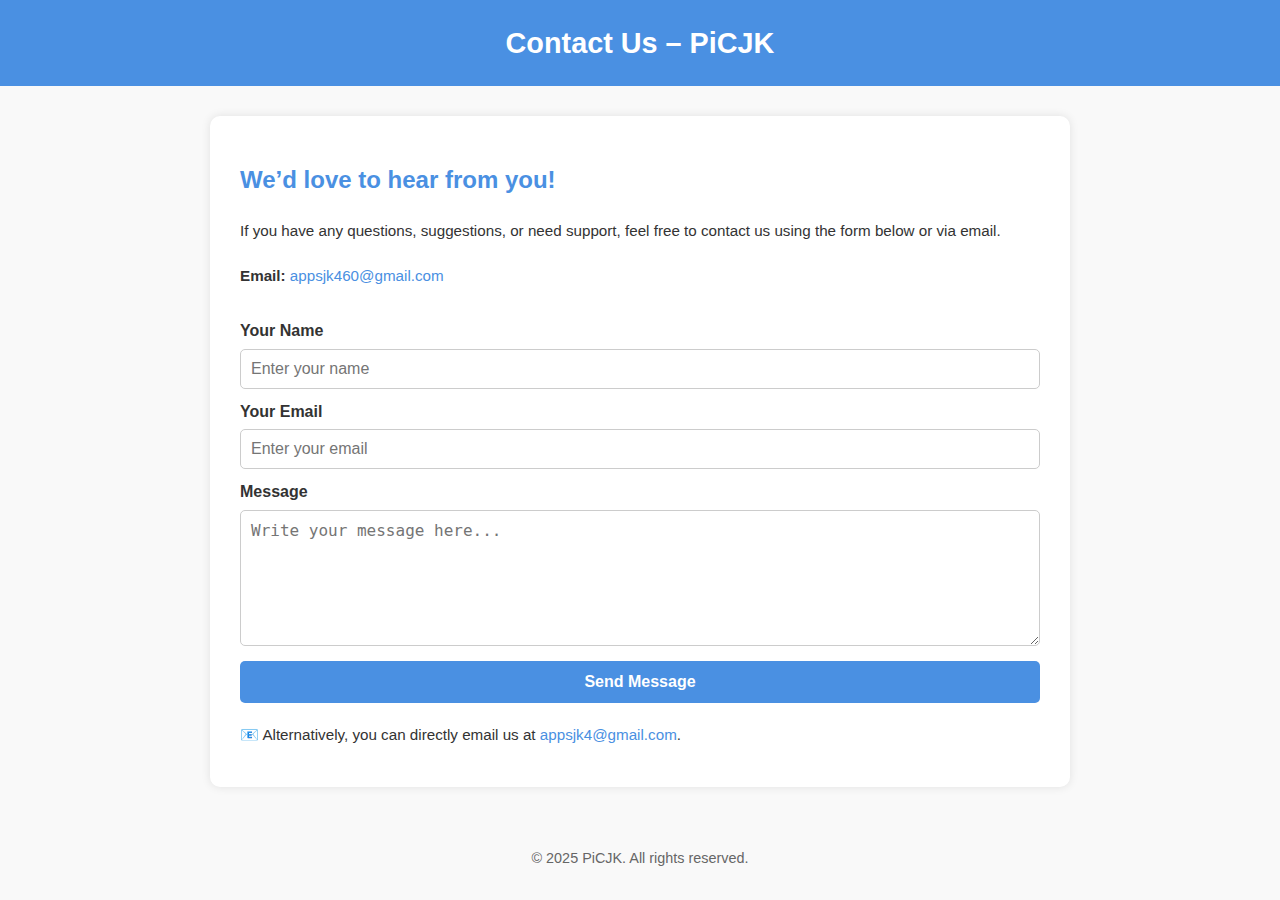
<file: contact.html>
<!DOCTYPE html>
<html lang="en">
<head>
  <meta charset="UTF-8" />
  <meta name="viewport" content="width=device-width, initial-scale=1.0" />
  <title>Contact Us – PiCJK</title>
  <style>
    body {
      font-family: Arial, sans-serif;
      margin: 0;
      background: #f9f9f9;
      color: #333;
      line-height: 1.6;
    }
    header {
      background: #4a90e2;
      color: #fff;
      padding: 20px;
      text-align: center;
      font-size: 1.8rem;
      font-weight: bold;
    }
    main {
      max-width: 800px;
      margin: 30px auto;
      background: #fff;
      padding: 25px 30px;
      border-radius: 10px;
      box-shadow: 0 0 10px rgba(0,0,0,0.1);
    }
    h2 {
      color: #4a90e2;
      margin-top: 20px;
    }
    form {
      margin-top: 20px;
      display: flex;
      flex-direction: column;
    }
    label {
      margin-top: 10px;
      font-weight: bold;
    }
    input, textarea {
      margin-top: 5px;
      padding: 10px;
      font-size: 1rem;
      border: 1px solid #ccc;
      border-radius: 5px;
      outline: none;
      transition: border-color 0.3s;
    }
    input:focus, textarea:focus {
      border-color: #4a90e2;
    }
    button {
      margin-top: 15px;
      padding: 12px;
      background: #4a90e2;
      color: #fff;
      border: none;
      font-size: 1rem;
      font-weight: bold;
      border-radius: 5px;
      cursor: pointer;
      transition: background 0.3s;
    }
    button:hover {
      background: #357ab8;
    }
    p {
      margin-top: 20px;
      font-size: 0.95rem;
    }
    a {
      color: #4a90e2;
      text-decoration: none;
    }
    a:hover {
      text-decoration: underline;
    }
    footer {
      text-align: center;
      padding: 20px;
      margin-top: 40px;
      font-size: 0.9rem;
      color: #666;
    }
  </style>
</head>
<body>
  <header>Contact Us – PiCJK</header>
  <main>
    <h2>We’d love to hear from you!</h2>
    <p>If you have any questions, suggestions, or need support, feel free to contact us using the form below or via email.</p>
    <p><strong>Email:</strong> <a href="mailto:appsjk460@gmail.com">appsjk460@gmail.com</a></p>

    <form action="mailto:appsjk4@gmail.com" method="post" enctype="text/plain">
      <label for="name">Your Name</label>
      <input type="text" id="name" name="name" required placeholder="Enter your name">

      <label for="email">Your Email</label>
      <input type="email" id="email" name="email" required placeholder="Enter your email">

      <label for="message">Message</label>
      <textarea id="message" name="message" rows="6" required placeholder="Write your message here..."></textarea>

      <button type="submit">Send Message</button>
    </form>

    <p>📧 Alternatively, you can directly email us at <a href="mailto:appsjk4@gmail.com">appsjk4@gmail.com</a>.</p>
  </main>
  <footer>© 2025 PiCJK. All rights reserved.</footer>
</body>
</html>
</file>
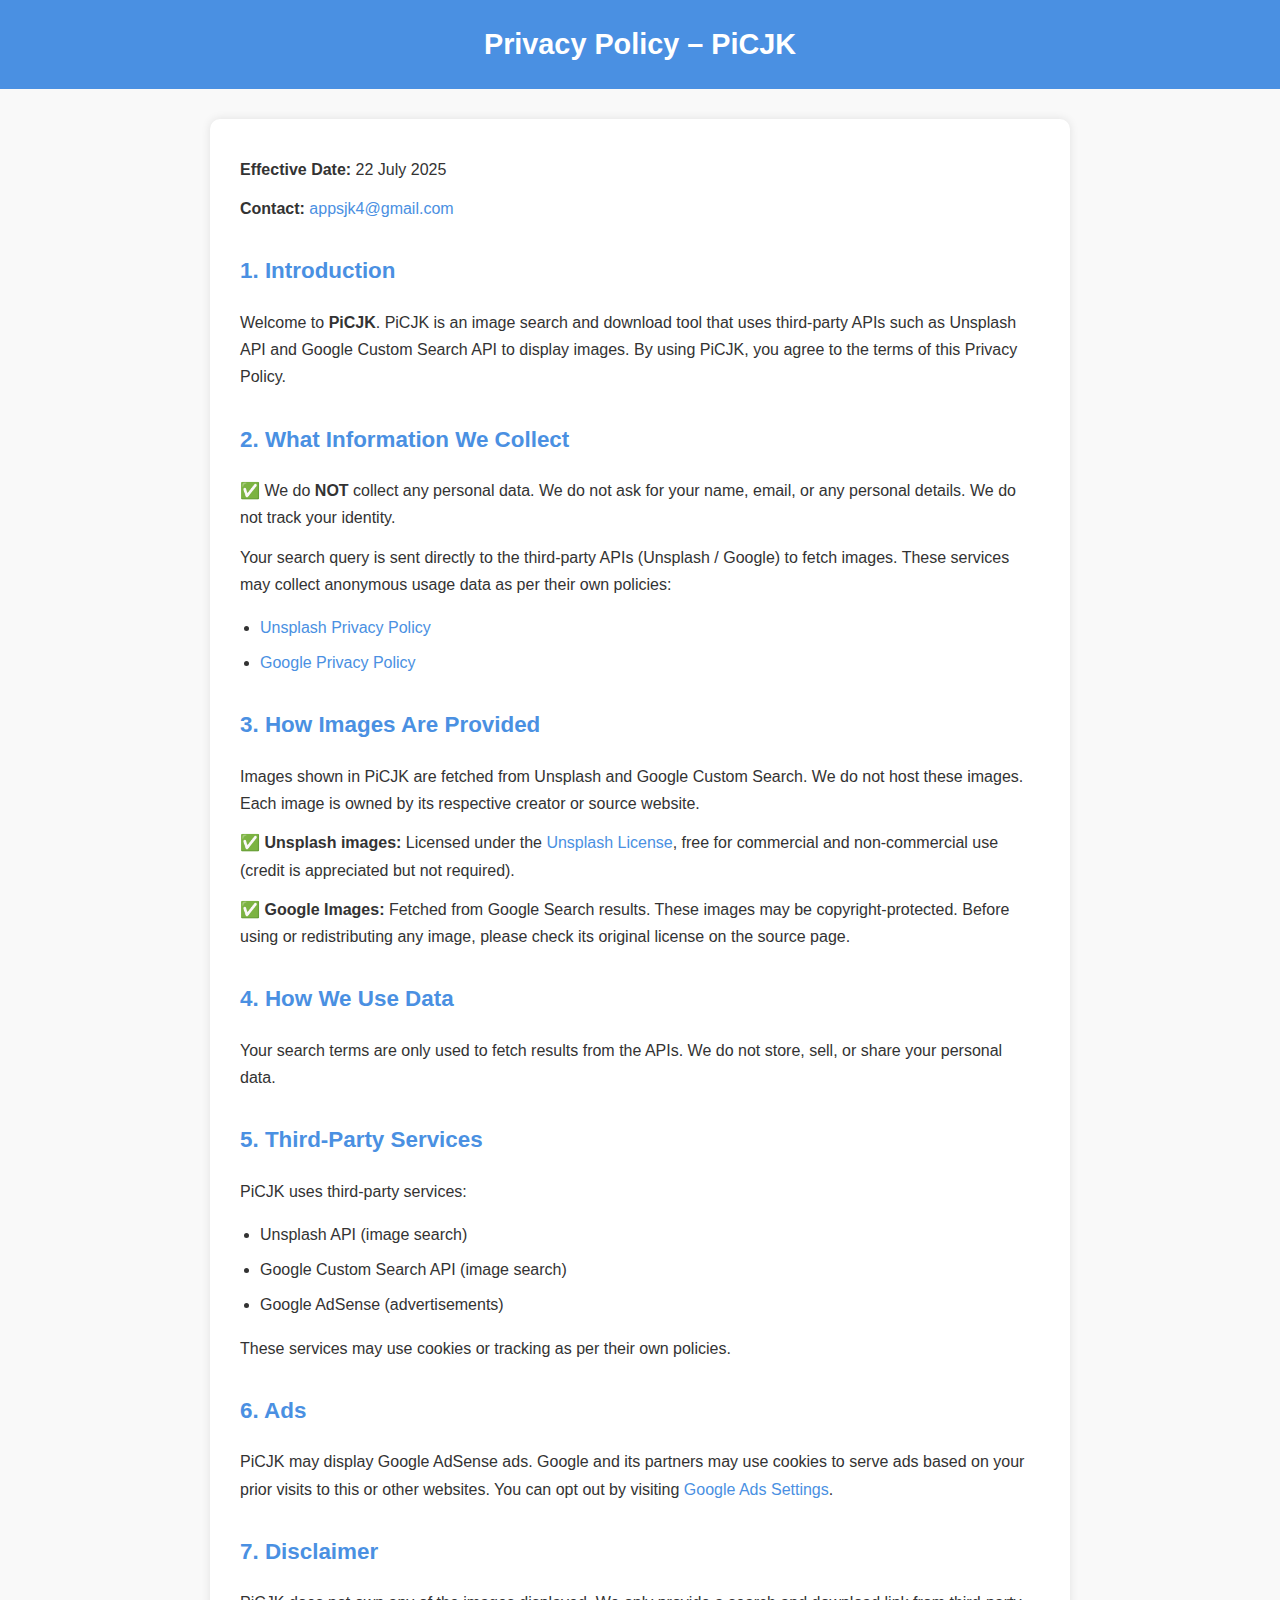
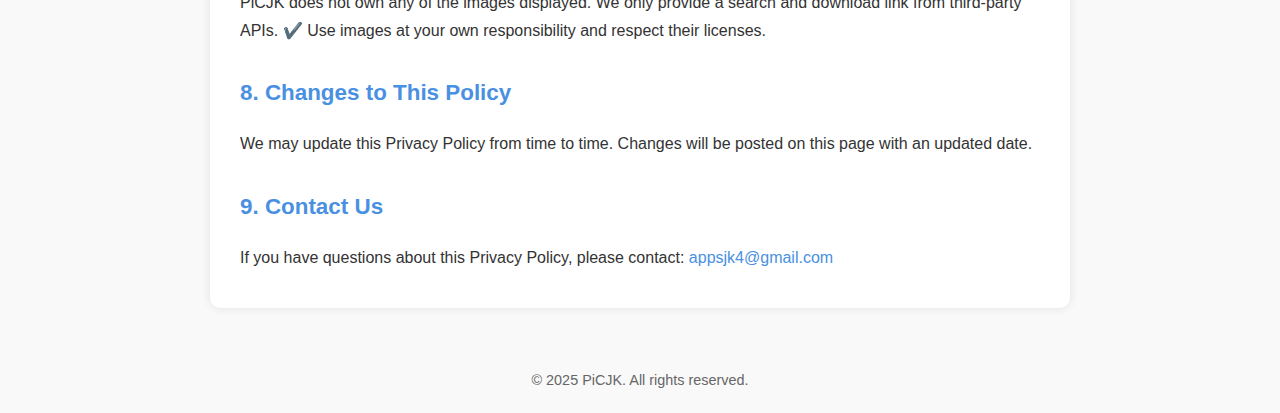
<file: privacy.html>
<!DOCTYPE html>
<html lang="en">
<head>
  <meta charset="UTF-8" />
  <meta name="viewport" content="width=device-width, initial-scale=1.0" />
  <title>Privacy Policy – PiCJK</title>
  <style>
    body {
      font-family: Arial, sans-serif;
      margin: 0;
      background: #f9f9f9;
      color: #333;
      line-height: 1.7;
    }
    header {
      background: #4a90e2;
      color: #fff;
      padding: 20px;
      text-align: center;
      font-size: 1.8rem;
      font-weight: bold;
    }
    main {
      max-width: 800px;
      margin: 30px auto;
      background: #fff;
      padding: 25px 30px;
      border-radius: 10px;
      box-shadow: 0 0 10px rgba(0,0,0,0.1);
    }
    h2 {
      color: #4a90e2;
      margin-top: 30px;
      font-size: 1.4rem;
    }
    p {
      margin: 12px 0;
      font-size: 1rem;
    }
    ul {
      padding-left: 20px;
    }
    li {
      margin: 8px 0;
    }
    a {
      color: #4a90e2;
      text-decoration: none;
    }
    a:hover {
      text-decoration: underline;
    }
    footer {
      text-align: center;
      padding: 20px;
      margin-top: 40px;
      font-size: 0.9rem;
      color: #666;
    }
  </style>
</head>
<body>
  <header>Privacy Policy – PiCJK</header>
  <main>
    <p><strong>Effective Date:</strong> 22 July 2025</p>
    <p><strong>Contact:</strong> <a href="mailto:appsjk4@gmail.com">appsjk4@gmail.com</a></p>

    <h2>1. Introduction</h2>
    <p>Welcome to <strong>PiCJK</strong>. PiCJK is an image search and download tool that uses third‑party APIs such as Unsplash API and Google Custom Search API to display images. By using PiCJK, you agree to the terms of this Privacy Policy.</p>

    <h2>2. What Information We Collect</h2>
    <p>✅ We do <strong>NOT</strong> collect any personal data. We do not ask for your name, email, or any personal details. We do not track your identity.</p>
    <p>Your search query is sent directly to the third‑party APIs (Unsplash / Google) to fetch images. These services may collect anonymous usage data as per their own policies:</p>
    <ul>
      <li><a href="https://unsplash.com/privacy" target="_blank">Unsplash Privacy Policy</a></li>
      <li><a href="https://policies.google.com/privacy" target="_blank">Google Privacy Policy</a></li>
    </ul>

    <h2>3. How Images Are Provided</h2>
    <p>Images shown in PiCJK are fetched from Unsplash and Google Custom Search. We do not host these images. Each image is owned by its respective creator or source website.</p>
    <p>✅ <strong>Unsplash images:</strong> Licensed under the <a href="https://unsplash.com/license" target="_blank">Unsplash License</a>, free for commercial and non‑commercial use (credit is appreciated but not required).</p>
    <p>✅ <strong>Google Images:</strong> Fetched from Google Search results. These images may be copyright‑protected. Before using or redistributing any image, please check its original license on the source page.</p>

    <h2>4. How We Use Data</h2>
    <p>Your search terms are only used to fetch results from the APIs. We do not store, sell, or share your personal data.</p>

    <h2>5. Third‑Party Services</h2>
    <p>PiCJK uses third‑party services:</p>
    <ul>
      <li>Unsplash API (image search)</li>
      <li>Google Custom Search API (image search)</li>
      <li>Google AdSense (advertisements)</li>
    </ul>
    <p>These services may use cookies or tracking as per their own policies.</p>

    <h2>6. Ads</h2>
    <p>PiCJK may display Google AdSense ads. Google and its partners may use cookies to serve ads based on your prior visits to this or other websites. You can opt out by visiting <a href="https://www.google.com/settings/ads/" target="_blank">Google Ads Settings</a>.</p>

    <h2>7. Disclaimer</h2>
    <p>PiCJK does not own any of the images displayed. We only provide a search and download link from third‑party APIs. ✔️ Use images at your own responsibility and respect their licenses.</p>

    <h2>8. Changes to This Policy</h2>
    <p>We may update this Privacy Policy from time to time. Changes will be posted on this page with an updated date.</p>

    <h2>9. Contact Us</h2>
    <p>If you have questions about this Privacy Policy, please contact: <a href="mailto:appsjk4@gmail.com">appsjk4@gmail.com</a></p>
  </main>
  <footer>© 2025 PiCJK. All rights reserved.</footer>
</body>
</html>
</file>
